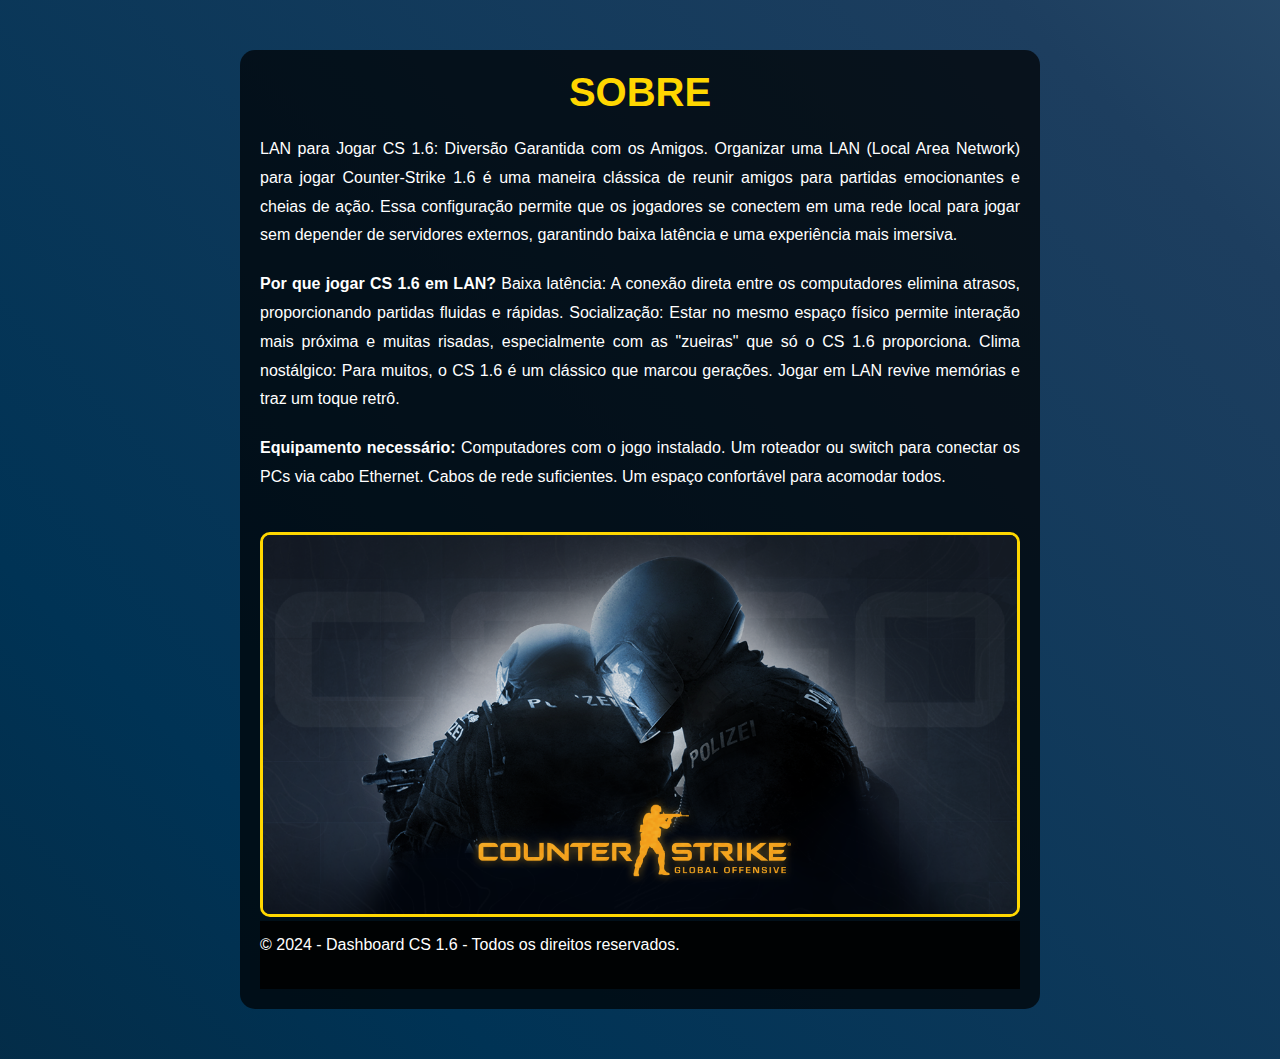
<file: html/about.html>
<!DOCTYPE html>
<html lang="pt-br">

<head>
    <meta charset="UTF-8">
    <meta name="viewport" content="width=device-width, initial-scale=1.0">
    <link rel="stylesheet" href="/css/style5.css">
    <link rel="stylesheet" href="/js/about.js">
    <link rel="icon" href="/img/icon.jpg">
    <title>Sobre</title>
</head>

<body>
    <div class="container">
        <h1>SOBRE</h1>
        <p>
            LAN para Jogar CS 1.6: Diversão Garantida com os Amigos. Organizar uma LAN (Local Area Network) para jogar
            Counter-Strike 1.6 é uma maneira clássica de reunir amigos para partidas emocionantes e cheias de ação. Essa
            configuração permite que os jogadores se conectem em uma rede local para jogar sem depender de servidores
            externos, garantindo baixa latência e uma experiência mais imersiva.
        </p>
        <p>
            <strong>Por que jogar CS 1.6 em LAN?</strong>
            Baixa latência: A conexão direta entre os computadores elimina atrasos, proporcionando partidas fluidas e
            rápidas.
            Socialização: Estar no mesmo espaço físico permite interação mais próxima e muitas risadas, especialmente
            com as "zueiras" que só o CS 1.6 proporciona.
            Clima nostálgico: Para muitos, o CS 1.6 é um clássico que marcou gerações. Jogar em LAN revive memórias e
            traz um toque retrô.
        </p>
        <p>
            <strong>Equipamento necessário:</strong>
            Computadores com o jogo instalado.
            Um roteador ou switch para conectar os PCs via cabo Ethernet.
            Cabos de rede suficientes.
            Um espaço confortável para acomodar todos.
        </p>
        <div class="box">
            <img src="/img/ImgHist/cs go.png" alt="Imagem ilustrativa de CS">
        </div>

        <footer>
            <p>&copy; 2024 - Dashboard CS 1.6 - Todos os direitos reservados.</p>
        </footer>
    </div>
</body>

</html>
</file>
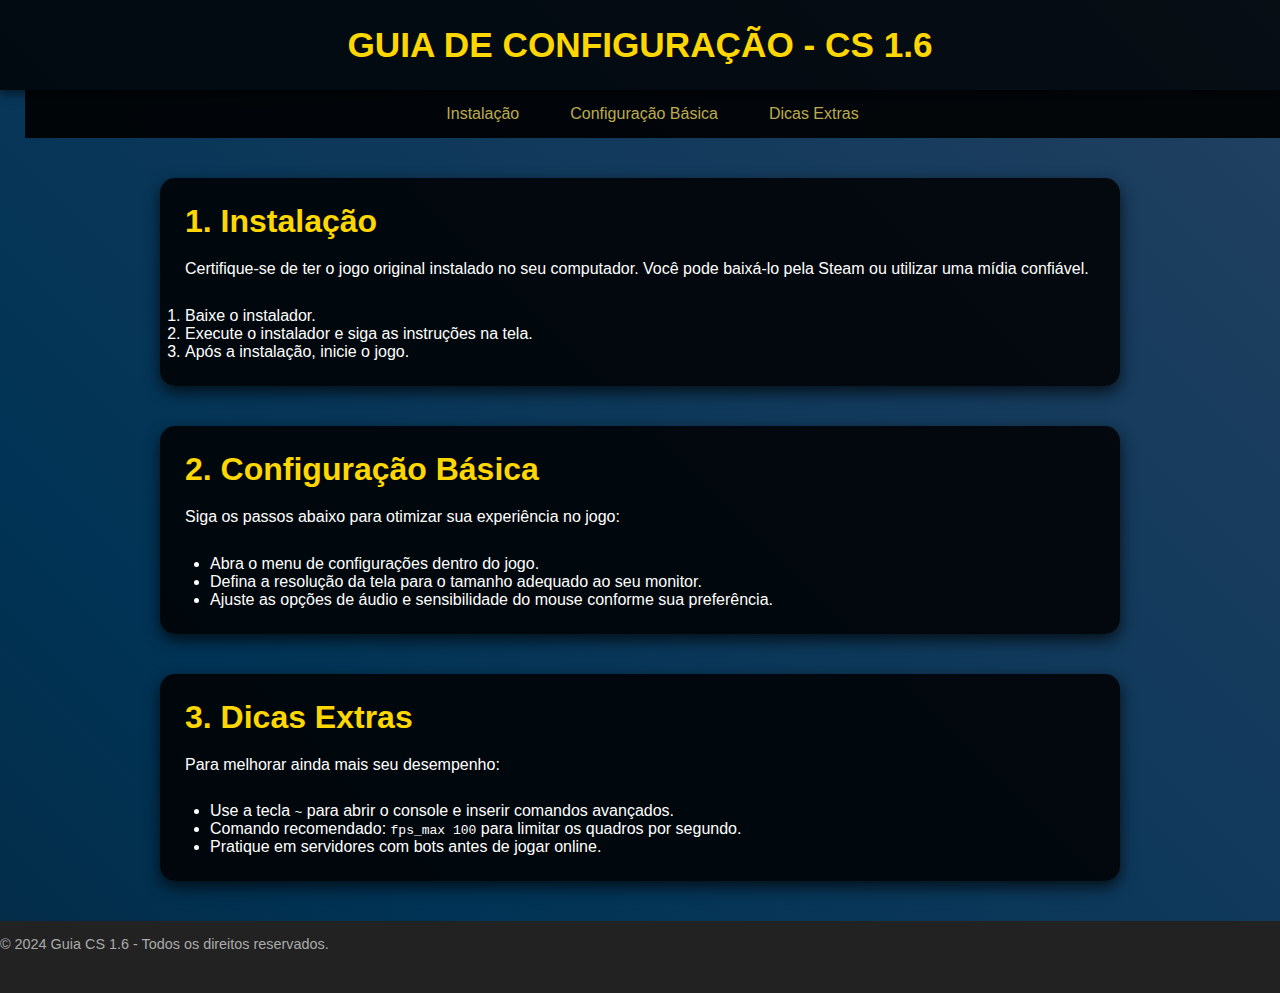
<file: html/configure.html>
<!DOCTYPE html>
<html lang="pt-BR">
<head>
    <meta charset="UTF-8">
    <meta name="viewport" content="width=device-width, initial-scale=1.0">
    <title>Como Configurar CS 1.6</title>
    <link rel="stylesheet" href="/css/style9.css">
    <link rel="icon" href="/img/icon.jpg">
</head>
<body>
    <header>
        <h1>Guia de Configuração - CS 1.6</h1>
    </header>
    <nav>
        <ul>
            <li><a href="#instalacao">Instalação</a></li>
            <li><a href="#config-basica">Configuração Básica</a></li>
            <li><a href="#dicas">Dicas Extras</a></li>
        </ul>
    </nav>
    <main>
        <section id="instalacao">
            <h2>1. Instalação</h2>
            <p>Certifique-se de ter o jogo original instalado no seu computador. Você pode baixá-lo pela Steam ou utilizar uma mídia confiável.</p>
            <ol>
                <li>Baixe o instalador.</li>
                <li>Execute o instalador e siga as instruções na tela.</li>
                <li>Após a instalação, inicie o jogo.</li>
            </ol>
        </section>
        <section id="config-basica">
            <h2>2. Configuração Básica</h2>
            <p>Siga os passos abaixo para otimizar sua experiência no jogo:</p>
            <ul>
                <li>Abra o menu de configurações dentro do jogo.</li>
                <li>Defina a resolução da tela para o tamanho adequado ao seu monitor.</li>
                <li>Ajuste as opções de áudio e sensibilidade do mouse conforme sua preferência.</li>
            </ul>
        </section>
        <section id="dicas">
            <h2>3. Dicas Extras</h2>
            <p>Para melhorar ainda mais seu desempenho:</p>
            <ul>
                <li>Use a tecla <code>~</code> para abrir o console e inserir comandos avançados.</li>
                <li>Comando recomendado: <code>fps_max 100</code> para limitar os quadros por segundo.</li>
                <li>Pratique em servidores com bots antes de jogar online.</li>
            </ul>
        </section>
    </main>
    <footer>
        <p>© 2024 Guia CS 1.6 - Todos os direitos reservados.</p>
    </footer>
</body>
</html>
</file>
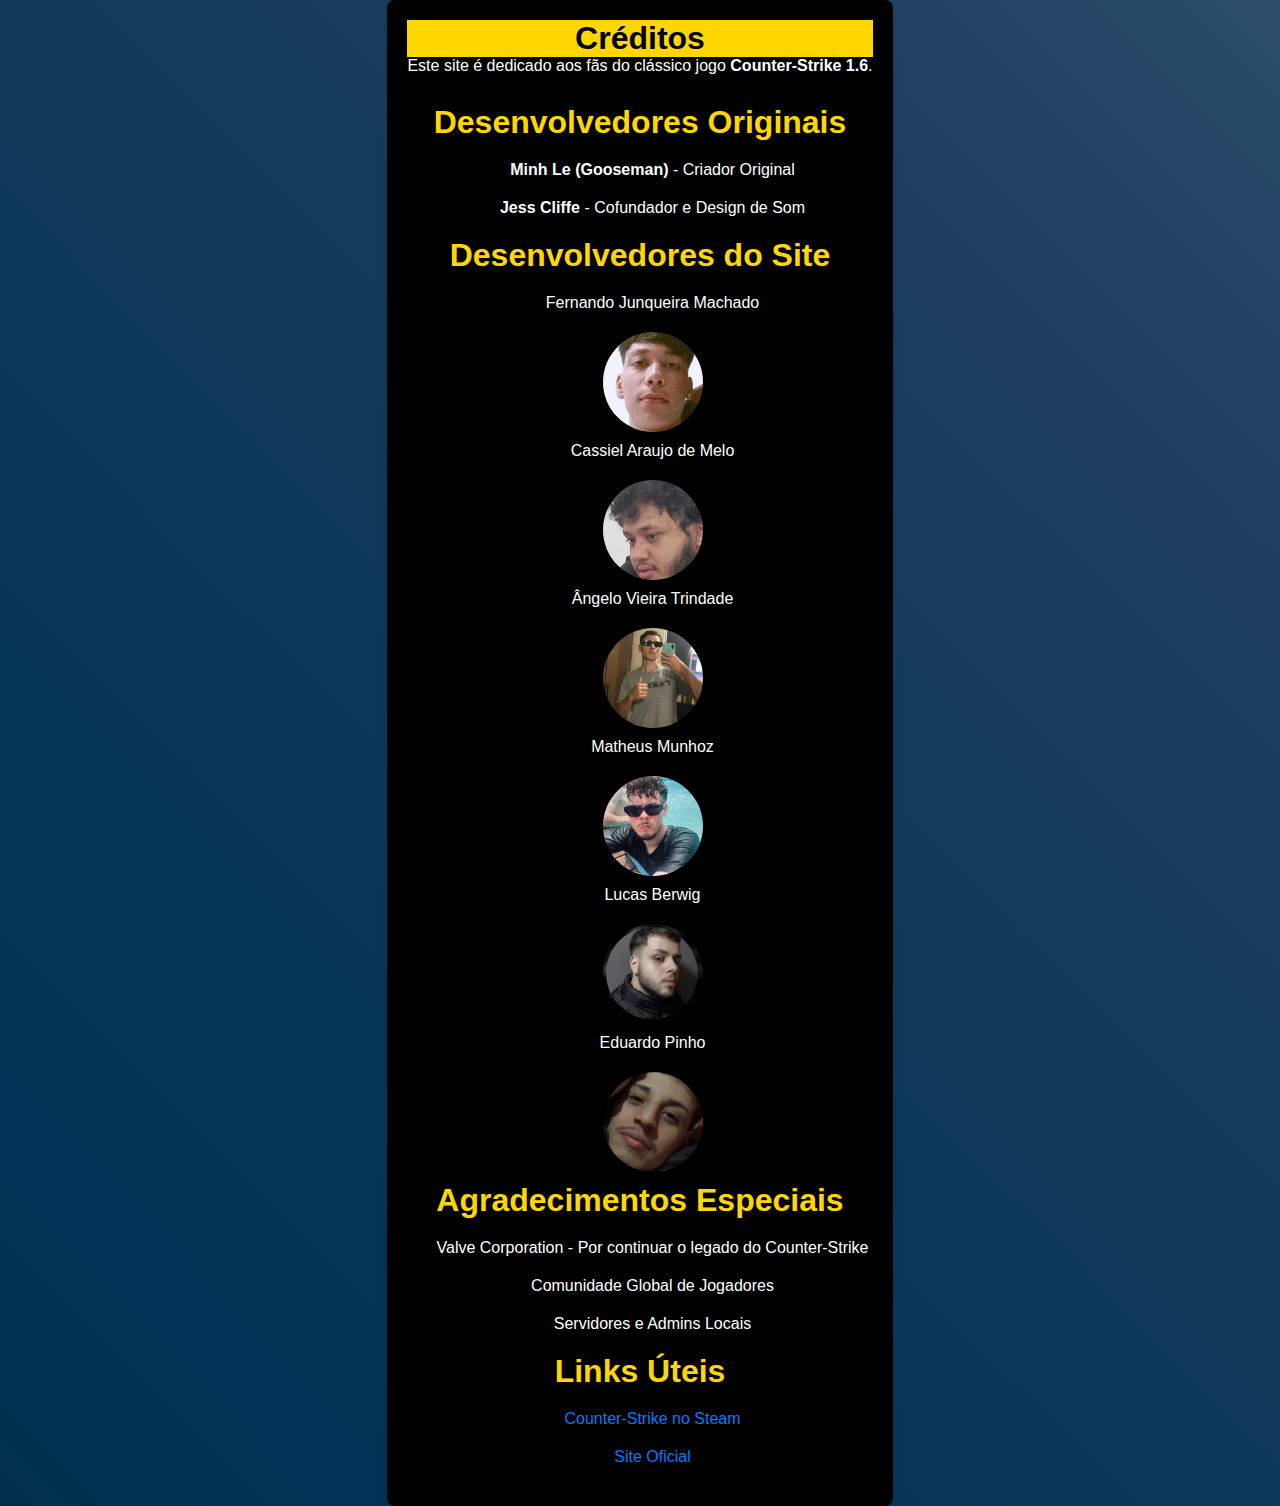
<file: html/credits.html>
<!DOCTYPE html>
<html lang="pt-br">

<head>
    <meta charset="UTF-8">
    <meta name="viewport" content="width=device-width, initial-scale=1.0">
    <link rel="stylesheet" href="/css/style10.css">
    <link rel="icon" href="/img/ImgHist/icon.jpg">
    <title>Créditos</title>
</head>

<body>
    <div class="credits-container">
        <h1>Créditos</h1>
        <p>Este site é dedicado aos fãs do clássico jogo <strong>Counter-Strike 1.6</strong>.</p>

        <h2>Desenvolvedores Originais</h2>
        <ul>
            <li><strong>Minh Le (Gooseman)</strong> - Criador Original</li>
            <li><strong>Jess Cliffe</strong> - Cofundador e Design de Som</li>
        </ul>

        <h2>Desenvolvedores do Site</h2>
        <ul>
            <li>Fernando Junqueira Machado</li>
            <img class="developer-photo" src="/img/fernando.jpg" alt="Foto de Fernando Junqueira Machado">
            <li>Cassiel Araujo de Melo</li>
            <img class="developer-photo" src="/img/Cassiel 2.jpg" alt="Foto de Cassiel Araujo de Melo">
            <li>Ângelo Vieira Trindade</li>
            <img class="developer-photo" src="/img/angelo.jpg" alt="Foto de Ângelo Vieira Trindade">
            <li>Matheus Munhoz</li>
            <img class="developer-photo" src="/img/matheus.jpg" alt="Foto de Matheus Munhoz">
            <li>Lucas Berwig</li>
            <img class="developer-photo" src="/img/lucas.jpg" alt="Foto de Lucas Berwig">
            <li>Eduardo Pinho</li>
            <img class="developer-photo" src="/img/pinhos.jpg" alt="Foto de Eduardo Pinho">
        </ul>

        <h2>Agradecimentos Especiais</h2>
        <ul>
            <li>Valve Corporation - Por continuar o legado do Counter-Strike</li>
            <li>Comunidade Global de Jogadores</li>
            <li>Servidores e Admins Locais</li>
        </ul>

        <h2>Links Úteis</h2>
        <ul>
            <li><a href="https://store.steampowered.com/app/10/CounterStrike/" target="_blank">Counter-Strike no
                    Steam</a></li>
            <li><a href="https://www.counter-strike.net/" target="_blank">Site Oficial</a></li>
        </ul>
    </div>
</body>

</html>
</file>
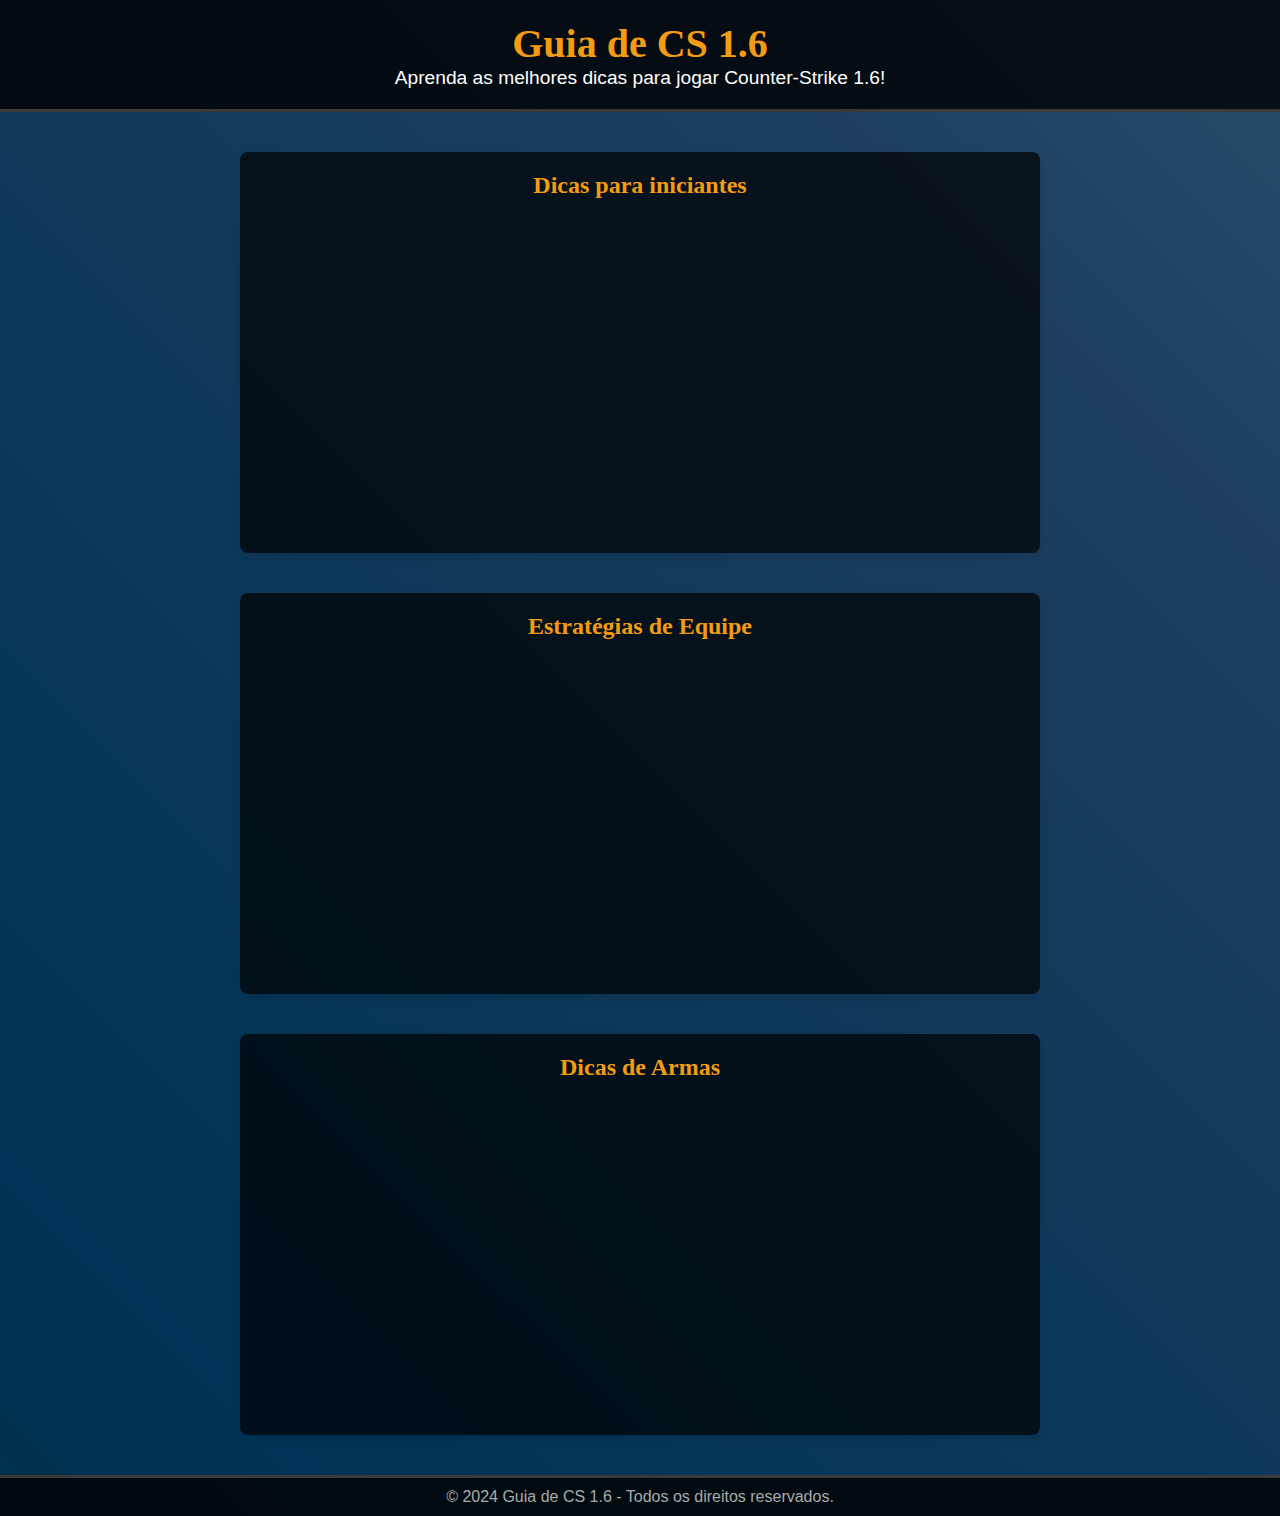
<file: html/videos.html>
<!DOCTYPE html>
<html lang="pt-BR">

<head>
    <meta charset="UTF-8">
    <meta name="viewport" content="width=device-width, initial-scale=1.0">
    <link rel="stylesheet" href="/css/style7.css">
    <link rel="stylesheet" href="/js/videos.js">
    <link rel="icon" href="/img/icon.jpg">
    <link rel="icon" href="/img/icon.jpg">
    <title>Vídeos</title>
</head>

<body>
    <header>
        <h1>Guia de CS 1.6</h1>
        <p>Aprenda as melhores dicas para jogar Counter-Strike 1.6!</p>
    </header>

    <main>
        <section class="video-section">
            <h2>Dicas para iniciantes</h2>
            <iframe width="560" height="315" src="https://www.youtube.com/embed/VOcT4mSQV2U?si=ffllHG6tLr2TZeOd"
                title="YouTube video player" frameborder="0"
                allow="accelerometer; autoplay; clipboard-write; encrypted-media; gyroscope; picture-in-picture; web-share"
                referrerpolicy="strict-origin-when-cross-origin" allowfullscreen></iframe>
        </section>

        <section class="video-section">
            <h2>Estratégias de Equipe</h2>
            <iframe width="560" height="315" src="https://www.youtube.com/embed/Zu0SYxk5yUE?si=X0LAELwASPIMiTcw"
                title="YouTube video player" frameborder="0"
                allow="accelerometer; autoplay; clipboard-write; encrypted-media; gyroscope; picture-in-picture; web-share"
                referrerpolicy="strict-origin-when-cross-origin" allowfullscreen></iframe>
        </section>

        <section class="video-section">
            <h2>Dicas de Armas</h2>
            <iframe width="560" height="315" src="https://www.youtube.com/embed/SZoZKBIRz_w?si=HUbAmqIwymkAt0NI"
                title="YouTube video player" frameborder="0"
                allow="accelerometer; autoplay; clipboard-write; encrypted-media; gyroscope; picture-in-picture; web-share"
                referrerpolicy="strict-origin-when-cross-origin" allowfullscreen></iframe>
        </section>
    </main>


    <footer>
        <p>© 2024 Guia de CS 1.6 - Todos os direitos reservados.</p>
    </footer>
</body>

</html>

</body>

</html>
</file>
<file: css/style10.css>
.credits-container {
    font-family: Arial, sans-serif;
    max-width: 800px;
    margin: auto;
    padding: 20px;
    background-color: #000000;
    border-radius: 8px;
    box-shadow: 0 0 10px rgba(0, 0, 0, 0.1);
}
.developer-photo {
    width: 100px; /* Define a largura fixa */
    height: 100px; /* Define a altura fixa */
    border-radius: 50%; /* Torna a imagem circular */
    object-fit: cover; /* Ajusta o conteúdo da imagem */
    margin: 10px auto; /* Centraliza verticalmente no bloco */
    display: block; /* Garante que a imagem seja tratada como um bloco */
}    

h1, h2 {
    color: #333;
    text-align: center;
}

ul {
   
    padding: 0; /* Remove o padding padrão */
    margin: 0; /* Remove a margem padrão */
}

li {
    list-style: none; /* Remove os marcadores da lista */
    text-align: center; /* Centraliza o texto dentro do item da lista */
    margin-bottom: 20px; /* Espaçamento entre os itens */
}
a {
    color: #007bff;
    text-decoration: none;
}

a:hover {
    text-decoration: underline;
}

/* Resetando estilos básicos */
* {
margin: 0;
padding: 0;
box-sizing: border-box;
}

/* Estilo do corpo */
body {
font-family: Arial, sans-serif;
background: linear-gradient(45deg, #0b1f2d, #003355, #1d3e5f, #4a6f88);
background-size: 200% 200%;
animation: gradientCS 5s ease infinite;
color: white;
display: flex;
flex-direction: column;
min-height: 100vh;
}

/* Animação de gradiente */
@keyframes gradientCS {
0% {
    background-position: 0% 50%;
}
50% {
    background-position: 100% 50%;
}
100% {
    background-position: 0% 50%;
}
}

/* Cabeçalho */
header {
background-color: rgba(0, 0, 0, 0.8);
text-align: center;
padding: 25px 0;
color: #FFD700;
box-shadow: 0 4px 8px rgba(0, 0, 0, 0.5);
}

header h1 {
font-size: 2.2rem;
text-transform: uppercase;
}

/* Navegação */
nav ul {
display: flex;
justify-content: center;
background-color: rgba(0, 0, 0, 0.9);
padding: 15px 0;
list-style: none;
flex-wrap: wrap;
gap: 15px;
}

nav ul li a {
color: #bcab4d;
text-decoration: none;
padding: 12px 18px;
border-radius: 8px;
transition: background-color 0.3s, color 0.3s;
}

nav ul li a:hover {
background-color: #1b2028;
color: white;
}

/* Seções */
section {
padding: 25px;
margin: 40px auto;
background-color: rgba(0, 0, 0, 0.85);
border-radius: 15px;
box-shadow: 0 6px 15px rgba(0, 0, 0, 0.7);
max-width: 75%;
}

/* Títulos das seções */
h2 {
color: #FFD700;
margin-bottom: 20px;
font-size: 2rem;
}

/* Parágrafos */
p {
margin-bottom: 1.8em;
text-align: justify;
}

/* Listas */
ul {
margin-left: 25px;
list-style-type: disc;
}

/* Rodapé */
footer {
background-color: #222;
color: #aaa;
text-align: center;
padding: 15px 0;
font-size: 0.9rem;
width: 100%;
margin-top: auto;
}
h1 {
background-color: #FFD700;
color: #000000;
}
</file>
<file: css/style7.css>
/* Estilos gerais */
* {
    margin: 0;
    padding: 0;
    box-sizing: border-box;
}

body {
    font-family: Arial, sans-serif;
    background: linear-gradient(45deg, #0b1f2d, #003355, #1d3e5f, #4a6f88);
    background-size: 200% 200%;
    animation: gradientCS 5s ease infinite;
    color: white;
    display: flex;
    flex-direction: column;
    min-height: 100vh;
}

/* Animação de gradiente */
@keyframes gradientCS {
    0% {
        background-position: 0% 50%;
    }
    50% {
        background-position: 100% 50%;
    }
    100% {
        background-position: 0% 50%;
    }
}

header {
    background-color: rgba(0, 0, 0, 0.8);
    padding: 20px;
    text-align: center;
    border-bottom: 3px solid #3a3a3a;
}

header h1 {
    font-size: 2.5rem;
    color: #f39c12;
    font-family: Georgia, 'Times New Roman', Times, serif;
}

header p {
    font-size: 1.2rem;
}

main {
    flex: 1;
    padding: 20px;
    display: flex;
    flex-direction: column;
    align-items: center;
}

.video-section {
    background-color: rgba(0, 0, 0, 0.7);
    padding: 20px;
    margin: 20px 0;
    border-radius: 8px;
    box-shadow: 0 4px 8px rgba(0, 0, 0, 0.1);
    width: 100%;
    max-width: 800px;
    text-align: center;
}

.video-section h2 {
    margin-bottom: 15px;
    color: #f39c12;
    font-family: Georgia, 'Times New Roman', Times, serif;
}

video {
    width: 100%;
    border-radius: 8px;
    border: 2px solid #f39c12;
}

footer {
    text-align: center;
    padding: 10px;
    background-color: rgba(0, 0, 0, 0.8);
    color: #aaa;
    border-top: 3px solid #3a3a3a;
}

button {
    padding: 10px 40px;
    font-size: 18px;
    background-color: #333;
    color: #fff;
    text-shadow: 0 2px 0 rgb(0 0 0 / 25%);
    display: inline-flex;
    align-items: center;
    justify-content: center;
    position: relative;
    border: 0;
    z-index: 1;
    user-select: none;
    cursor: pointer;
    text-transform: uppercase;
    letter-spacing: 1px;
    white-space: unset;
    padding: .8rem 1.5rem;
    text-decoration: none;
    font-weight: 900;
    transition: all 0.7s cubic-bezier(0,.8,.26,.99);
  }
  
  button:before {
    position: absolute;
    pointer-events: none;
    top: 0;
    left: 0;
    display: block;
    width: 100%;
    height: 100%;
    content: '';
    transition: .7s cubic-bezier(0,.8,.26,.99);
    z-index: -1;
    background-color: #333!important;
    box-shadow: 0 -4px rgb(0 0 0 / 50%) inset, 0 4px rgb(255 255 255 / 20%) inset, -4px 0 rgb(255 255 255 / 20%) inset, 4px 0 rgb(0 0 0 / 50%) inset;
  }
  
  button:after {
    position: absolute;
    pointer-events: none;
    top: 0;
    left: 0;
    display: block;
    width: 100%;
    height: 100%;
    content: '';
    box-shadow: 0 4px 0 0 rgb(0 0 0 / 15%);
    transition: .7s cubic-bezier(0,.8,.26,.99);
  }
  
  button:hover:before {
    box-shadow: 0 -4px rgb(0 0 0 / 50%) inset, 0 4px rgb(255 255 255 / 20%) inset, -4px 0 rgb(255 255 255 / 20%) inset, 4px 0 rgb(0 0 0 / 50%) inset;
  }
  
  button:hover:after {
    box-shadow: 0 4px 0 0 rgb(0 0 0 / 15%);
  }
  
  button:active {
    transform: translateY(4px);
  }
  
  button:active:after {
    box-shadow: 0 0px 0 0 rgb(0 0 0 / 15%);
  }
</file>
<file: css/style5.css>
/* Resetando alguns estilos básicos */
* {
    margin: 0;
    padding: 0;
    box-sizing: border-box;
}

body {
    font-family: Arial, sans-serif;
    background: linear-gradient(45deg, #0b1f2d, #003355, #1d3e5f, #4a6f88);
    background-size: 200% 200%;
    animation: gradientCS 3s ease infinite;
    display: flex;
    justify-content: center;
    align-items: center;
    color: white;
}

/* Animação de gradiente super rápida e nítida */
@keyframes gradientCS {
    0% {
        background-position: 0% 50%;
    }

    50% {
        background-position: 100% 50%;
    }

    100% {
        background-position: 0% 50%;
    }
}

/* Estilo para o container principal */
.container {
    display: flex;
    flex-direction: column;
    align-items: center;
    justify-content: center;
    text-align: center;
    padding: 20px;
    background-color: rgba(0, 0, 0, 0.7);
    margin: 50px auto;
    border-radius: 15px;
    max-width: 800px;
    flex-grow: 1;
}

/* Título principal */
h1 {
    font-size: 2.5rem;
    margin-bottom: 20px;
    color: #FFD700;
    text-transform: uppercase;
}

/* Parágrafos */
p {
    font-size: 1rem;
    line-height: 1.8;
    text-align: justify;
    margin-bottom: 20px;
}

/* Estilo para imagens */
.box img {
    max-width: 100%;
    height: auto;
    margin-top: 20px;
    border: 3px solid #FFD700;
    border-radius: 10px;
}

/* Rodapé */
footer {
    background-color: rgba(0, 0, 0, 0.85);
    color: white;
    text-align: center;
    padding: 10px 0;
    font-size: 0.9rem;
    width: 100%;
}
</file>
<file: css/style9.css>
/* Resetando estilos básicos */
* {
    margin: 0;
    padding: 0;
    box-sizing: border-box;
 }
 
 /* Estilo do corpo */
 body {
    font-family: Arial, sans-serif;
    background: linear-gradient(45deg, #0b1f2d, #003355, #1d3e5f, #4a6f88);
    background-size: 200% 200%;
    animation: gradientCS 5s ease infinite;
    color: white;
    display: flex;
    flex-direction: column;
    min-height: 100vh;
 }
 
 /* Animação de gradiente */
 @keyframes gradientCS {
    0% {
        background-position: 0% 50%;
    }
    50% {
        background-position: 100% 50%;
    }
    100% {
        background-position: 0% 50%;
    }
 }
 
 /* Cabeçalho */
 header {
    background-color: rgba(0, 0, 0, 0.8);
    text-align: center;
    padding: 25px 0;
    color: #FFD700;
    box-shadow: 0 4px 8px rgba(0, 0, 0, 0.5);
 }
 
 header h1 {
    font-size: 2.2rem;
    text-transform: uppercase;
 }
 
 /* Navegação */
 nav ul {
    display: flex;
    justify-content: center;
    background-color: rgba(0, 0, 0, 0.9);
    padding: 15px 0;
    list-style: none;
    flex-wrap: wrap;
    gap: 15px;
 }
 
 nav ul li a {
    color: #bcab4d;
    text-decoration: none;
    padding: 12px 18px;
    border-radius: 8px;
    transition: background-color 0.3s, color 0.3s;
 }
 
 nav ul li a:hover {
    background-color: #1b2028;
    color: white;
 }
 
 /* Seções */
 section {
    padding: 25px;
    margin: 40px auto;
    background-color: rgba(0, 0, 0, 0.85);
    border-radius: 15px;
    box-shadow: 0 6px 15px rgba(0, 0, 0, 0.7);
    max-width: 75%;
 }
 
 /* Títulos das seções */
 h2 {
    color: #FFD700;
    margin-bottom: 20px;
    font-size: 2rem;
 }
 
 /* Parágrafos */
 p {
    margin-bottom: 1.8em;
    text-align: justify;
 }
 
 /* Listas */
 ul {
    margin-left: 25px;
    list-style-type: disc;
 }
 
 /* Rodapé */
 footer {
    background-color: #222;
    color: #aaa;
    text-align: center;
    padding: 15px 0;
    font-size: 0.9rem;
    width: 100%;
    margin-top:auto;
}
</file>
